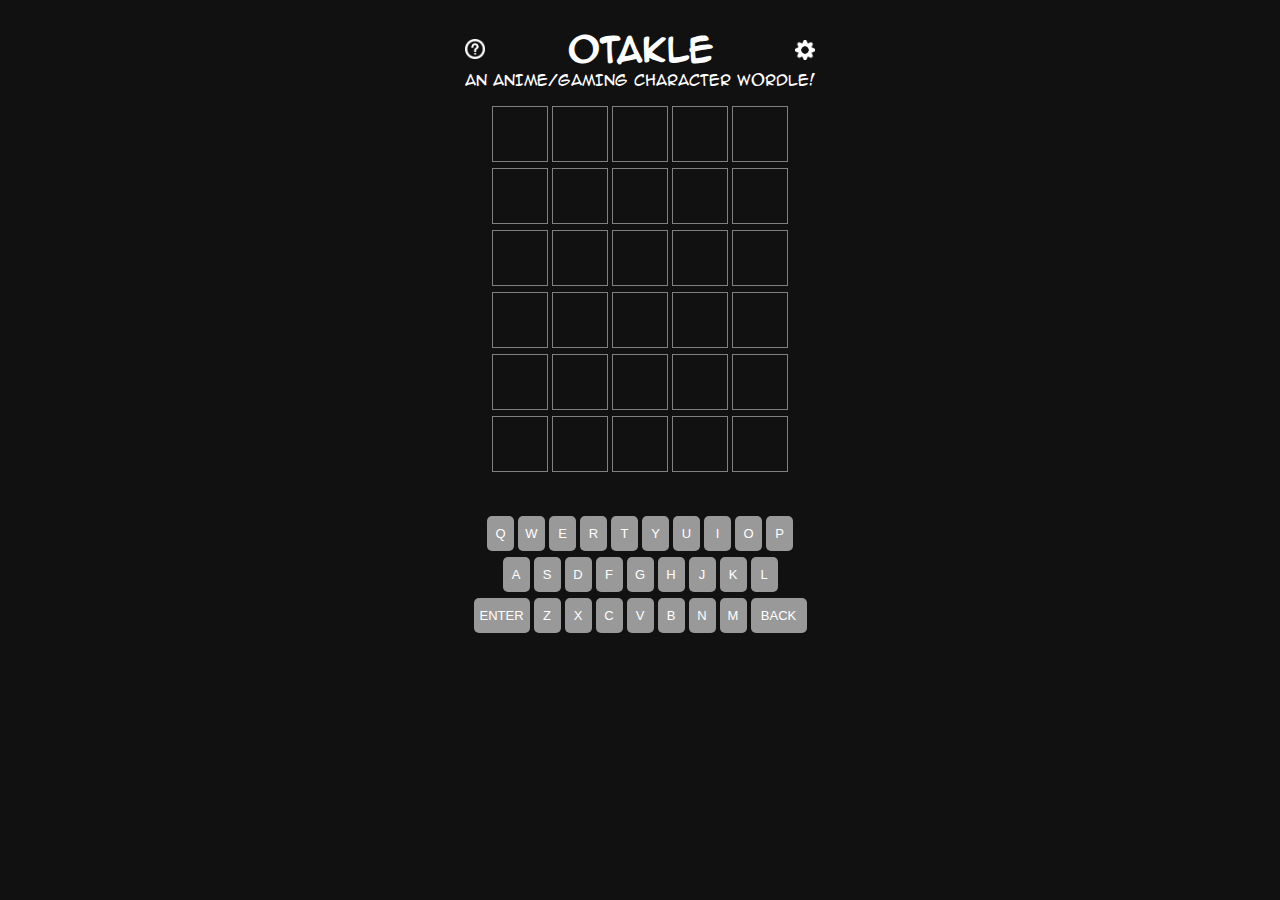
<file: index.html>
<!DOCTYPE html>
<html>

<head>
    <meta charset="UTF-8">
    <meta name="viewport" content="width=device-width">
    <meta name="keywords" content="wordle, anime, gaming, game, manga, animation">
    <meta name="description" content="A Wordle version for anime and gaming characters!">
    <meta name="author" content="Roberto Moreno, @Kooloog_">
    <meta name="designer" content="Roberto Moreno, @Kooloog_">
    <link rel="stylesheet" href="styles.css">
    <link rel="icon" type="image/x-icon" href="/resources/favicon.ico">
    <title>Otakle - Anime and Gaming Wordle</title>
</head>

<!-- Main content -->

<body>

    <!-- HEADER -->
    <div class="mainheader">
        <div style="float: left;">
            <input type="image" class="icon" src="resources/help.png" onclick="showHelp()"/>    
        </div>
        <div style="margin: auto;">
            <h1 id="maintitle" style="font-family:anime;">Otakle</h1>
        </div>
        <div style="float: right;"><h1 style="font-family:anime;">
            <input type="image" class="icon" src="resources/settings.png" onclick="showSettings()"/>  
        </div>
    </div>
    <p id="subtitle" style="margin-top:-20px; font-size:14px; font-family:anime;">An anime/gaming character Wordle!</p>

    <!-- GRID -->
    <table class='center', id='grid'>
        <tr>
            <td class="cell"></td>
            <td class="cell"></td>
            <td class="cell"></td>
            <td class="cell"></td>
            <td class="cell"></td>
        </tr>
        <tr>
            <td class="cell"></td>
            <td class="cell"></td>
            <td class="cell"></td>
            <td class="cell"></td>
            <td class="cell"></td>
        </tr>
        <tr>
            <td class="cell"></td>
            <td class="cell"></td>
            <td class="cell"></td>
            <td class="cell"></td>
            <td class="cell"></td>
        </tr>
        <tr>
            <td class="cell"></td>
            <td class="cell"></td>
            <td class="cell"></td>
            <td class="cell"></td>
            <td class="cell"></td>
        </tr>
        <tr>
            <td class="cell"></td>
            <td class="cell"></td>
            <td class="cell"></td>
            <td class="cell"></td>
            <td class="cell"></td>
        </tr>
        <tr>
            <td class="cell"></td>
            <td class="cell"></td>
            <td class="cell"></td>
            <td class="cell"></td>
            <td class="cell"></td>
        </tr>
    </table></br></br>

    <!-- KEYBOARD -->
    <table class='center', id='keys'>
        <tr>
            <td class='keyboard'><input class='keybutton' type='button' value='Q' onclick='keyboardKey(this);' /></td>
            <td class='keyboard'><input class='keybutton' type='button' value='W' onclick='keyboardKey(this);' /></td>
            <td class='keyboard'><input class='keybutton' type='button' value='E' onclick='keyboardKey(this);' /></td>
            <td class='keyboard'><input class='keybutton' type='button' value='R' onclick='keyboardKey(this);' /></td>
            <td class='keyboard'><input class='keybutton' type='button' value='T' onclick='keyboardKey(this);' /></td>
            <td class='keyboard'><input class='keybutton' type='button' value='Y' onclick='keyboardKey(this);' /></td>
            <td class='keyboard'><input class='keybutton' type='button' value='U' onclick='keyboardKey(this);' /></td>
            <td class='keyboard'><input class='keybutton' type='button' value='I' onclick='keyboardKey(this);' /></td>
            <td class='keyboard'><input class='keybutton' type='button' value='O' onclick='keyboardKey(this);' /></td>
            <td class='keyboard'><input class='keybutton' type='button' value='P' onclick='keyboardKey(this);' /></td>
        </tr>
        <tr>
            <td class='keyboard'><input class='keybutton' type='button' value='A' onclick='keyboardKey(this);' /></td>
            <td class='keyboard'><input class='keybutton' type='button' value='S' onclick='keyboardKey(this);' /></td>
            <td class='keyboard'><input class='keybutton' type='button' value='D' onclick='keyboardKey(this);' /></td>
            <td class='keyboard'><input class='keybutton' type='button' value='F' onclick='keyboardKey(this);' /></td>
            <td class='keyboard'><input class='keybutton' type='button' value='G' onclick='keyboardKey(this);' /></td>
            <td class='keyboard'><input class='keybutton' type='button' value='H' onclick='keyboardKey(this);' /></td>
            <td class='keyboard'><input class='keybutton' type='button' value='J' onclick='keyboardKey(this);' /></td>
            <td class='keyboard'><input class='keybutton' type='button' value='K' onclick='keyboardKey(this);' /></td>
            <td class='keyboard'><input class='keybutton' type='button' value='L' onclick='keyboardKey(this);' /></td>
        </tr>
        <tr>
            <td class='keyboardspecial'><input class='keybutton' type='button' value='ENTER'
                    onclick='keyboardKey(this);' /></td>
            <td class='keyboard'><input class='keybutton' type='button' value='Z' onclick='keyboardKey(this);' /></td>
            <td class='keyboard'><input class='keybutton' type='button' value='X' onclick='keyboardKey(this);' /></td>
            <td class='keyboard'><input class='keybutton' type='button' value='C' onclick='keyboardKey(this);' /></td>
            <td class='keyboard'><input class='keybutton' type='button' value='V' onclick='keyboardKey(this);' /></td>
            <td class='keyboard'><input class='keybutton' type='button' value='B' onclick='keyboardKey(this);' /></td>
            <td class='keyboard'><input class='keybutton' type='button' value='N' onclick='keyboardKey(this);' /></td>
            <td class='keyboard'><input class='keybutton' type='button' value='M' onclick='keyboardKey(this);' /></td>
            <td class='keyboardspecial'><input class='keybutton' type='button' value='BACK'
                    onclick='keyboardKey(this);' /></td>
        </tr>
    </table>

    <div id="correct" class="correctMessage" disabled></div>
    <div id="copied" class="correctMessage" disabled></div>
    <div id="invalid" class="incorrectMessage" disabled>Not in character list</div>

    <!-- HELP -->
    <div id="help" class="sidemenu">
        <div class="menucontents">
            <input type="button" class="xbuttonsidemenu" value="X" onClick="hideHelp();"></input>
            <H3>HOW TO PLAY</H3>
            <div style="border-bottom: 1px solid gray">
                <br>Guess the <b>OTAKLE</b> in 6 tries.<br><br>       
                Each guess must be a valid five-letter character from any anime or video game. Hit the enter button to submit. <br><br>
                After each guess, the color of the tiles will change to show how close your guess was to the answer. <br><br>
            </div>

            <H4>EXAMPLES</H4>
            <div style="border-bottom: 1px solid gray">
                <table id="example1">
                    <tr>
                        <td class="exampleCell" style="background-color: var(--correct);;">A</td>
                        <td class="exampleCell">R</td>
                        <td class="exampleCell">M</td>
                        <td class="exampleCell">I</td>
                        <td class="exampleCell">N</td>
                    </tr>
                </table>
                The letter <b>A</b> is in the word and in the correct spot.<br><br>

                <table id="example2">
                    <tr>
                        <td class="exampleCell">M</td>
                        <td class="exampleCell">I</td>
                        <td class="exampleCell" style="background-color: var(--misplaced);;">S</td>
                        <td class="exampleCell">T</td>
                        <td class="exampleCell">Y</td>
                    </tr>
                </table>
                The letter <b>S</b> is in the word, but in the wrong spot.<br><br>

                <table id="example3">
                    <tr>
                        <td class="exampleCell">Z</td>
                        <td class="exampleCell">E</td>
                        <td class="exampleCell">L</td>
                        <td class="exampleCell" style="background-color: var(--incorrect);;">D</td>
                        <td class="exampleCell">A</td>
                    </tr>
                </table>
                The letter <b>D</b> is not in the word in any spot.<br><br>
            </div>
            <br><b>A new OTAKLE will be available each day!</b>
        </div>
    </div>

    <!-- SETTINGS -->
    <div id="settings" class="sidemenu">
        <div class="menucontents">
            <input type="button" class="xbuttonsidemenu" value="X" onClick="hideSettings();"></input>
            <div style="height:100px"></div>

            <div class="option">
                <div style="float:left; font-size:18px;">Color Blind Mode</div>
                <div class="checkerMenu">
                    <input type="checkbox" id="colorblind" class="checker" onchange="changeColors()">
                </div>
            </div>

            <div class="option">
                <div style="float:left; font-size:18px;">Basic Font</div>
                <div class="checkerMenu">
                    <input type="checkbox" id="basicFont" class="checker" onchange="changeFont()">
                </div>
            </div>

            <div class="option">
                <div style="float:left; font-size:18px;">Dictionary Mode
                    <div style="font-size:10px;">Allows any English word as a guess</div>
                </div>
                <div class="checkerMenu">
                    <input type="checkbox" id="dictionary" class="checker" onchange="changeDictionary()">
                </div>
            </div>

            <div class="option">
                <div style="float:left; font-size:16px;">Developed by <a href="https://twitter.com/KologDev">@KologDev</a></div>
            </div>
            More options coming soon, feel free to request any!
        </div>
    </div>

    <!-- RESULTS -->
    <div id="results" class="results">
        <input type="button" class="xbutton" value="X" onClick="hideResults();"></input>
        <table>
            <tr>
                <td style="width:30%; padding-left:15px;"><img id="picture" style="width:100%"></img></td>
                <td style="padding-right:15px">
                    <p style="font-family: anime;" id="answerinfo"></p>
                    <p style="font-size:9px;">New puzzle tomorrow!</p>
                </td>
            </tr>
            <tr>
                <td colspan=2 style="padding:8px;">
                    <table style="width:97%">
                        <p>Guess Distribution</p>
                        <tr>
                            <td style="width:5%">1</td>
                            <td>
                                <div id="attempts1" class="bargraph">.</div>
                            </td>
                        </tr>
                        <tr>
                            <td style="width:5%">2</td>
                            <td>
                                <div id="attempts2" class="bargraph">.</div>
                            </td>
                        </tr>
                        <tr>
                            <td style="width:5%">3</td>
                            <td>
                                <div id="attempts3" class="bargraph">.</div>
                            </td>
                        </tr>
                        <tr>
                            <td style="width:5%">4</td>
                            <td>
                                <div id="attempts4" class="bargraph">.</div>
                            </td>
                        </tr>
                        <tr>
                            <td style="width:5%">5</td>
                            <td>
                                <div id="attempts5" class="bargraph">.</div>
                            </td>
                        </tr>
                        <tr>
                            <td style="width:5%">6</td>
                            <td>
                                <div id="attempts6" class="bargraph">.</div>
                            </td>
                        </tr>
                    </table>
                    <div style="padding-top:20px">
                        <input type="button" class="copybutton" value="Copy result to clipboard"
                            onClick="copyToClipboard();"></input>
                        <input type="button" id="archivebutton" class="redirectbutton" value="More puzzles in Otakle archive!"></input>
                    </div>
                </td>
            </tr>
        </table>
    </div>

    <script async src="//static.getclicky.com/101352789.js"></script>

</body>

<script src="functions.js"></script>

</html>
</file>
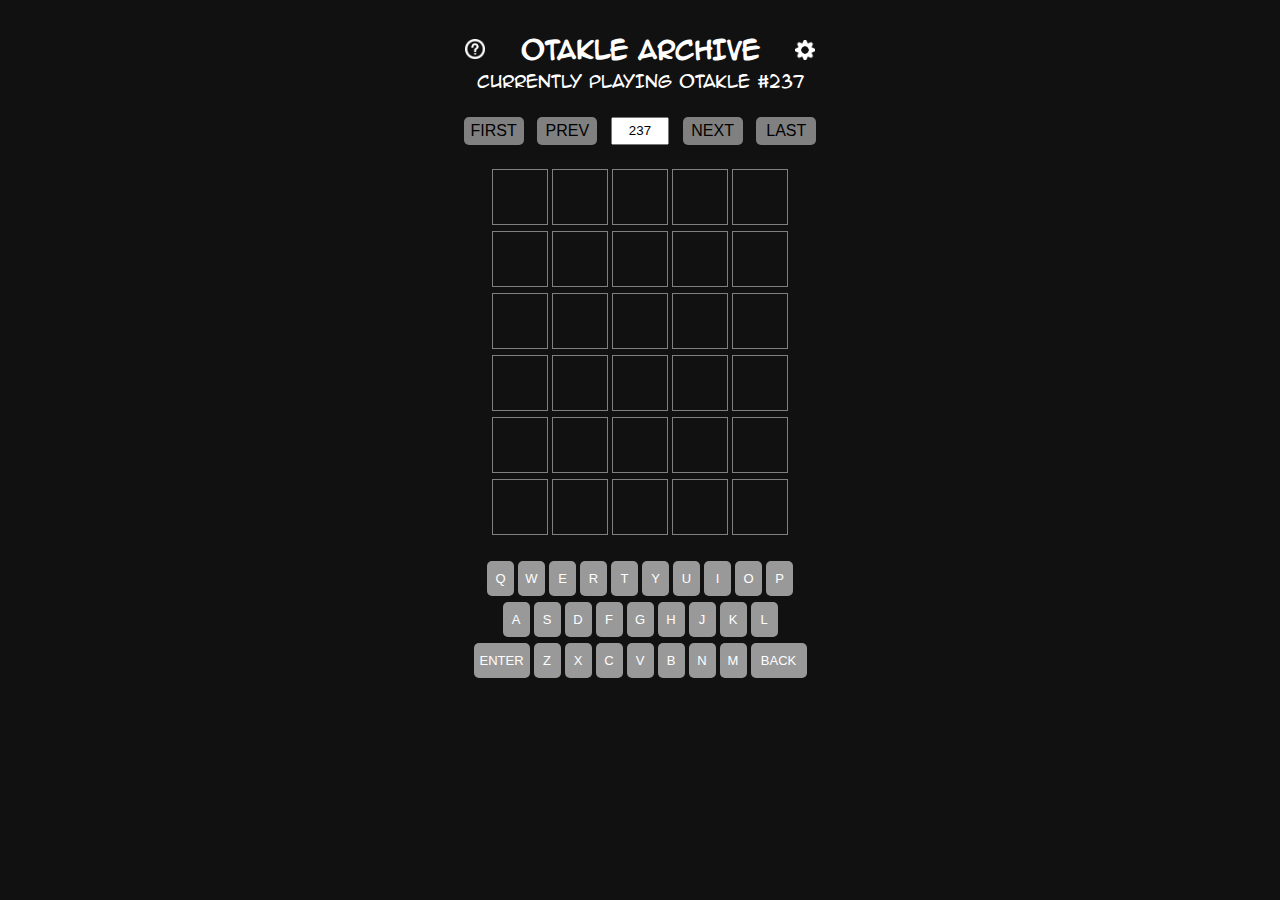
<file: archive/index.html>
<!DOCTYPE html>
<html>

<head>
    <meta charset="UTF-8">
    <meta name="viewport" content="width=device-width">
    <meta name="keywords" content="wordle, anime, gaming, game, manga, animation">
    <meta name="description" content="A Wordle version for anime and gaming characters!">
    <meta name="author" content="Roberto Moreno, @Kooloog_">
    <meta name="designer" content="Roberto Moreno, @Kooloog_">
    <link rel="stylesheet" href="styles.css">
    <link rel="stylesheet" href="archive.css">
    <link rel="icon" type="image/x-icon" href="/resources/favicon.ico">
    <title>Otakle - Anime and Gaming Wordle</title>
</head>

<!-- Main content -->

<body>

    <!-- HEADER -->
    <div class="mainheader">
        <div style="float: left;">
            <input type="image" class="icon" src="resources/help.png" onclick="showHelp()" />
        </div>
        <div style="margin: auto;">
            <h2 id="maintitle" style="font-family:anime;">Otakle Archive</h2>
        </div>
        <div style="float: right;">
            <h1 style="font-family:anime;">
                <input type="image" class="icon" src="resources/settings.png" onclick="showSettings()" />
        </div>
    </div>
    <p id="subtitle" style="margin-top:-20px; font-size:16px; font-family:anime;"></p>

    <!-- LEVEL SELECTION -->
    <div class="selector">
        <button onclick="changePuzzle('first')">FIRST</button>
        <button onclick="changePuzzle('prev')">PREV</button>
        <input id="currentpuzzle" type="number" onchange="changePuzzle('input')">
        <button onclick="changePuzzle('next')">NEXT</button>
        <button onclick="changePuzzle('last')">LAST</button>
    </div>

    <!-- GRID -->
    <table class='center' , id='grid'>
        <tr>
            <td class="cell"></td>
            <td class="cell"></td>
            <td class="cell"></td>
            <td class="cell"></td>
            <td class="cell"></td>
        </tr>
        <tr>
            <td class="cell"></td>
            <td class="cell"></td>
            <td class="cell"></td>
            <td class="cell"></td>
            <td class="cell"></td>
        </tr>
        <tr>
            <td class="cell"></td>
            <td class="cell"></td>
            <td class="cell"></td>
            <td class="cell"></td>
            <td class="cell"></td>
        </tr>
        <tr>
            <td class="cell"></td>
            <td class="cell"></td>
            <td class="cell"></td>
            <td class="cell"></td>
            <td class="cell"></td>
        </tr>
        <tr>
            <td class="cell"></td>
            <td class="cell"></td>
            <td class="cell"></td>
            <td class="cell"></td>
            <td class="cell"></td>
        </tr>
        <tr>
            <td class="cell"></td>
            <td class="cell"></td>
            <td class="cell"></td>
            <td class="cell"></td>
            <td class="cell"></td>
        </tr>
    </table></br>

    <!-- KEYBOARD -->
    <table class='center' , id='keys'>
        <tr>
            <td class='keyboard'><input class='keybutton' type='button' value='Q' onclick='keyboardKey(this);' /></td>
            <td class='keyboard'><input class='keybutton' type='button' value='W' onclick='keyboardKey(this);' /></td>
            <td class='keyboard'><input class='keybutton' type='button' value='E' onclick='keyboardKey(this);' /></td>
            <td class='keyboard'><input class='keybutton' type='button' value='R' onclick='keyboardKey(this);' /></td>
            <td class='keyboard'><input class='keybutton' type='button' value='T' onclick='keyboardKey(this);' /></td>
            <td class='keyboard'><input class='keybutton' type='button' value='Y' onclick='keyboardKey(this);' /></td>
            <td class='keyboard'><input class='keybutton' type='button' value='U' onclick='keyboardKey(this);' /></td>
            <td class='keyboard'><input class='keybutton' type='button' value='I' onclick='keyboardKey(this);' /></td>
            <td class='keyboard'><input class='keybutton' type='button' value='O' onclick='keyboardKey(this);' /></td>
            <td class='keyboard'><input class='keybutton' type='button' value='P' onclick='keyboardKey(this);' /></td>
        </tr>
        <tr>
            <td class='keyboard'><input class='keybutton' type='button' value='A' onclick='keyboardKey(this);' /></td>
            <td class='keyboard'><input class='keybutton' type='button' value='S' onclick='keyboardKey(this);' /></td>
            <td class='keyboard'><input class='keybutton' type='button' value='D' onclick='keyboardKey(this);' /></td>
            <td class='keyboard'><input class='keybutton' type='button' value='F' onclick='keyboardKey(this);' /></td>
            <td class='keyboard'><input class='keybutton' type='button' value='G' onclick='keyboardKey(this);' /></td>
            <td class='keyboard'><input class='keybutton' type='button' value='H' onclick='keyboardKey(this);' /></td>
            <td class='keyboard'><input class='keybutton' type='button' value='J' onclick='keyboardKey(this);' /></td>
            <td class='keyboard'><input class='keybutton' type='button' value='K' onclick='keyboardKey(this);' /></td>
            <td class='keyboard'><input class='keybutton' type='button' value='L' onclick='keyboardKey(this);' /></td>
        </tr>
        <tr>
            <td class='keyboardspecial'><input class='keybutton' type='button' value='ENTER'
                    onclick='keyboardKey(this);' /></td>
            <td class='keyboard'><input class='keybutton' type='button' value='Z' onclick='keyboardKey(this);' /></td>
            <td class='keyboard'><input class='keybutton' type='button' value='X' onclick='keyboardKey(this);' /></td>
            <td class='keyboard'><input class='keybutton' type='button' value='C' onclick='keyboardKey(this);' /></td>
            <td class='keyboard'><input class='keybutton' type='button' value='V' onclick='keyboardKey(this);' /></td>
            <td class='keyboard'><input class='keybutton' type='button' value='B' onclick='keyboardKey(this);' /></td>
            <td class='keyboard'><input class='keybutton' type='button' value='N' onclick='keyboardKey(this);' /></td>
            <td class='keyboard'><input class='keybutton' type='button' value='M' onclick='keyboardKey(this);' /></td>
            <td class='keyboardspecial'><input class='keybutton' type='button' value='BACK'
                    onclick='keyboardKey(this);' /></td>
        </tr>
    </table>

    <div id="correct" class="correctMessage" disabled></div>
    <div id="copied" class="correctMessage" disabled></div>
    <div id="invalid" class="incorrectMessage" disabled>Not in character list</div>

    <!-- HELP -->
    <div id="help" class="sidemenu">
        <div class="menucontents">
            <input type="button" class="xbuttonsidemenu" value="X" onClick="hideHelp();"></input>
            <H3>HOW TO PLAY</H3>
            <div style="border-bottom: 1px solid gray">
                <br>Guess the <b>OTAKLE</b> in 6 tries.<br><br>
                Each guess must be a valid five-letter character from any anime or video game. Hit the enter button to
                submit. <br><br>
                After each guess, the color of the tiles will change to show how close your guess was to the answer.
                <br><br>
            </div>

            <H4>EXAMPLES</H4>
            <div style="border-bottom: 1px solid gray">
                <table id="example1">
                    <tr>
                        <td class="exampleCell" style="background-color: var(--correct);;">A</td>
                        <td class="exampleCell">R</td>
                        <td class="exampleCell">M</td>
                        <td class="exampleCell">I</td>
                        <td class="exampleCell">N</td>
                    </tr>
                </table>
                The letter <b>A</b> is in the word and in the correct spot.<br><br>

                <table id="example2">
                    <tr>
                        <td class="exampleCell">M</td>
                        <td class="exampleCell">I</td>
                        <td class="exampleCell" style="background-color: var(--misplaced);;">S</td>
                        <td class="exampleCell">T</td>
                        <td class="exampleCell">Y</td>
                    </tr>
                </table>
                The letter <b>S</b> is in the word, but in the wrong spot.<br><br>

                <table id="example3">
                    <tr>
                        <td class="exampleCell">Z</td>
                        <td class="exampleCell">E</td>
                        <td class="exampleCell">L</td>
                        <td class="exampleCell" style="background-color: var(--incorrect);;">D</td>
                        <td class="exampleCell">A</td>
                    </tr>
                </table>
                The letter <b>D</b> is not in the word in any spot.<br><br>
            </div>
            <br><b>A new OTAKLE will be available each day!</b>
        </div>
    </div>

    <!-- SETTINGS -->
    <div id="settings" class="sidemenu">
        <div class="menucontents">
            <input type="button" class="xbuttonsidemenu" value="X" onClick="hideSettings();"></input>
            <div style="height:100px"></div>

            <div class="option">
                <div style="float:left; font-size:18px;">Color Blind Mode</div>
                <div class="checkerMenu">
                    <input type="checkbox" id="colorblind" class="checker" onchange="changeColors()">
                </div>
            </div>

            <div class="option">
                <div style="float:left; font-size:18px;">Basic Font</div>
                <div class="checkerMenu">
                    <input type="checkbox" id="basicFont" class="checker" onchange="changeFont()">
                </div>
            </div>

            <div class="option">
                <div style="float:left; font-size:18px;">Dictionary Mode
                    <div style="font-size:10px;">Allows any English word as a guess</div>
                </div>
                <div class="checkerMenu">
                    <input type="checkbox" id="dictionary" class="checker" onchange="changeDictionary()">
                </div>
            </div>

            <div class="option">
                <div style="float:left; font-size:16px;">Developed by <a
                        href="https://twitter.com/KologDev">@KologDev</a></div>
            </div>
            More options coming soon, feel free to request any!
        </div>
    </div>

    <!-- RESULTS -->
    <div id="results" class="resultsArchive">
        <input type="button" class="xbutton" value="X" onClick="hideResults();"></input>
        <table>
            <tr>
                <td style="width:30%; padding-left:15px;"><img id="picture" style="width:100%"></img></td>
                <td style="padding-right:15px">
                    <p style="font-family: anime;" id="answerinfo"></p>
                    <p style="font-size:9px;">New puzzle tomorrow!</p>
                </td>
            </tr>
            <tr>
                <td colspan=2 style="padding:8px;">
                    <div style="padding-top:20px">
                        <input type="button" class="copybutton" value="Copy result to clipboard"
                            onClick="copyToClipboard();"></input>
                        <input id="mainotakle" type="button" class="redirectbutton" value="Play today's Otakle!"></input>
                    </div>
                </td>
            </tr>
        </table>
    </div>

    <script async src="//static.getclicky.com/101352789.js"></script>

</body>

<script src="archive.js"></script>

</html>
</file>
<file: styles.css>
:root {
    --background: #111;
    --incorrect: #666;
    --misplaced: #b59f3b;
    --correct: #538d4e;
}

body, html {
    background: var(--background);
    color: white;
    font-family: 'Arial';
    text-align: center;
    text-transform: uppercase;
    font-weight: normal;
}

.mainheader {
    display: flex;
    width: 350px;
    margin: auto;
    align-items: center;
}

.icon {
    width: 20px;
    height: 20px;
    vertical-align: middle;
}

.center {
    margin-left: auto;
    margin-right: auto;
}

.cell {
    width: 50px;
    height: 50px;
    line-height: 50px;
    display: inline-block;
    margin: 2px;
    padding: 2px;
    font-size: 30px;
    font-family: anime;
    font-weight: bold;
    border: 1px solid gray;
}

.exampleCell {
    background-color: var(--background);
    width: 33px;
    height: 33px;
    line-height:33px;
    display: inline-block;
    margin: 1px;
    padding: 1px;
    font-size: 25px;
    font-family: anime;
    font-weight: bold;
    text-align: center;
    border: 1px solid gray;
}

.keyboard {
    width: 27px;
    height: 35px;
    display: inline-block;
    margin: 1px;
    padding: 1px;
}

.keyboardspecial {
    width: 56px;
    height: 35px;
    display: inline-block;
    margin: 1px;
    padding: 1px;
}

.keybutton {
    background-color: #999;
    color: white;
    width: 100%; 
    height: 100%;
    font-size: 13px;
    box-shadow: none;
    border: 0;
    border-radius: 5px;
    cursor: pointer;
}

.correctMessage {
    position: absolute;
    display: flex;
    justify-content: center;
    align-items: center;
    width: 110px;
    height: 33px;
    background-color: #444;
    margin-left: -55px;
    top: 133px;
    left: 50%;
    border: 1px solid gray;
    border-radius: 5px;
    font-weight: bold;
    box-shadow: 0px 0px 5px grey;
    opacity: 0;
    visibility: hidden;
    z-index: 1000;
}

.incorrectMessage {
    position: absolute;
    display: flex;
    justify-content: center;
    align-items: center;
    width: 300px;
    height: 33px;
    background-color: #444;
    margin-left: -150px;
    top: 133px;
    left: 50%;
    border: 1px solid gray;
    border-radius: 5px;
    font-weight: bold;
    box-shadow: 0px 0px 5px grey;
    opacity: 0;
    visibility: hidden;
    z-index: 1000;
}

.sidemenu {
    position: absolute;
    top: 0px;
    width: 99%;
    height: 99%;
    background-color: var(--background);
    text-align: left;
    text-transform: none;
    font-size: 13px;
    visibility: hidden;
    opacity: 0;
}

.menucontents {
    margin: auto;
    min-width: 350px;
    max-width: 350px;
}

.xbuttonsidemenu {
    position: absolute;
    top: 20px;
    right: calc(50% - 180px);
    cursor: pointer;
    background-color: transparent;
    border: none;
    font-family: monospace;
    font-size: 18px;
    color: white;
}

.option {
    height: 50px;
    border-bottom: 1px solid gray;
    display: flex;
    align-items: center;
}

.checkerMenu {
    vertical-align: middle;
    margin-left: auto;
}

.checker {
    background: var(--background);
    border: 2px solid white;
    width: 30px;
    height: 30px;
}

.results {
    position: absolute;
    display: flex;
    justify-content: center;
    align-items: center;
    width: 340px;
    height: 500px;
    background-color: #444;
    margin-left: -171px;
    top: 133px;
    left: 50%;
    border: 1px solid gray;
    border-radius: 5px;
    font-weight: bold;
    box-shadow: 0px 0px 5px grey;
    opacity: 0;
    visibility: hidden;
    overflow: auto;
}

.xbutton {
    position: absolute;
    top: 10px;
    right: 10px;
    cursor: pointer;
    background-color: transparent;
    border: none;
    font-family: monospace;
    font-size: 18px;
    color: white;
}

.bargraph {
    width: 50%;
    color: var(--correct);
    background-color: var(--correct);
    text-align: right;
    box-sizing: border-box;
    padding-right: 5px;
}

.copybutton {
    background-color: var(--correct);
    width: 250px;
    height: 50px;
    border: 0;
    border-radius: 10px;
    font-weight: bold;
    color: white;
    font-size: 18px;
    box-shadow: none;
}

.copybutton:hover {
    background-color: var(--misplaced);
}

.redirectbutton {
    background-color: gray;
    width: 300px;
    height: 30px;
    border: 0;
    border-radius: 10px;
    font-weight: bold;
    color: white;
    font-size: 18px;
    box-shadow: none;
    margin-top: 10px;
}

.redirectbutton:hover {
    background-color: lightgray;
    color: black;
}

@keyframes keytype {
    from {transform: scale(1.25);}
    to {transform: scale(1.0);}
}

@keyframes wrong {
    from {background-color: var(--background); transform: rotateX(0deg);}
    49% {background-color: var(--background);  transform: rotateX(90deg);}
    50% {background-color: var(--incorrect);  transform: rotateX(270deg);}
    to {background-color: var(--incorrect); transform: rotateX(360deg);}
}

@keyframes misplaced {
    from {background-color: var(--background); transform: rotateX(0deg);}
    49% {background-color: var(--background); transform: rotateX(90deg);}
    50% {background-color: var(--misplaced); transform: rotateX(270deg);}
    to {background-color: var(--misplaced); transform: rotateX(360deg);}
}

@keyframes correct {
    from {background-color: var(--background); transform: rotateX(0deg);}
    49% {background-color: var(--background); transform: rotateX(90deg);}
    50% {background-color: var(--correct); transform: rotateX(270deg);}
    to {background-color: var(--correct); transform: rotateX(360deg);}
}

@keyframes defaultColors {
    from {background-color: var(--correct);}
    to {background-color: var(--background);}
}

@keyframes flashWhite {
    from {background-color: var(--correct); }
    50% {background-color: #ffffff; }
    to {background-color: var(--correct); }
}

@keyframes onlyShow {
    from {opacity: 0;}
    to {opacity: 1; visibility: visible;}
}

@keyframes onlyHide {
    from {opacity: 1;}
    to {opacity: 0; visibility: hidden;}
}

@keyframes showAndHide {
    from {opacity: 0; visibility: visible;}
    5% {opacity: 1;}
    95% {opacity: 1;}
    to {opacity: 0; visibility: hidden;}
}

@font-face {
    font-family: anime;
    src: url(resources/customFont.otf);
}
</file>
<file: archive/styles.css>
:root {
    --background: #111;
    --incorrect: #666;
    --misplaced: #b59f3b;
    --correct: #538d4e;
}

body, html {
    background: var(--background);
    color: white;
    font-family: 'Arial';
    text-align: center;
    text-transform: uppercase;
    font-weight: normal;
}

.mainheader {
    display: flex;
    width: 350px;
    margin: auto;
    align-items: center;
}

.icon {
    width: 20px;
    height: 20px;
    vertical-align: middle;
}

.center {
    margin-left: auto;
    margin-right: auto;
}

.cell {
    width: 50px;
    height: 50px;
    line-height: 50px;
    display: inline-block;
    margin: 2px;
    padding: 2px;
    font-size: 30px;
    font-family: anime;
    font-weight: bold;
    border: 1px solid gray;
}

.exampleCell {
    background-color: var(--background);
    width: 33px;
    height: 33px;
    line-height:33px;
    display: inline-block;
    margin: 1px;
    padding: 1px;
    font-size: 25px;
    font-family: anime;
    font-weight: bold;
    text-align: center;
    border: 1px solid gray;
}

.keyboard {
    width: 27px;
    height: 35px;
    display: inline-block;
    margin: 1px;
    padding: 1px;
}

.keyboardspecial {
    width: 56px;
    height: 35px;
    display: inline-block;
    margin: 1px;
    padding: 1px;
}

.keybutton {
    background-color: #999;
    color: white;
    width: 100%; 
    height: 100%;
    font-size: 13px;
    box-shadow: none;
    border: 0;
    border-radius: 5px;
    cursor: pointer;
}

.correctMessage {
    position: absolute;
    display: flex;
    justify-content: center;
    align-items: center;
    width: 110px;
    height: 33px;
    background-color: #444;
    margin-left: -55px;
    top: 133px;
    left: 50%;
    border: 1px solid gray;
    border-radius: 5px;
    font-weight: bold;
    box-shadow: 0px 0px 5px grey;
    opacity: 0;
    visibility: hidden;
    z-index: 1000;
}

.incorrectMessage {
    position: absolute;
    display: flex;
    justify-content: center;
    align-items: center;
    width: 300px;
    height: 33px;
    background-color: #444;
    margin-left: -150px;
    top: 133px;
    left: 50%;
    border: 1px solid gray;
    border-radius: 5px;
    font-weight: bold;
    box-shadow: 0px 0px 5px grey;
    opacity: 0;
    visibility: hidden;
    z-index: 1000;
}

.sidemenu {
    position: absolute;
    top: 0px;
    width: 99%;
    height: 99%;
    background-color: var(--background);
    text-align: left;
    text-transform: none;
    font-size: 13px;
    visibility: hidden;
    opacity: 0;
}

.menucontents {
    margin: auto;
    min-width: 350px;
    max-width: 350px;
}

.xbuttonsidemenu {
    position: absolute;
    top: 20px;
    right: calc(50% - 180px);
    cursor: pointer;
    background-color: transparent;
    border: none;
    font-family: monospace;
    font-size: 18px;
    color: white;
}

.option {
    height: 50px;
    border-bottom: 1px solid gray;
    display: flex;
    align-items: center;
}

.checkerMenu {
    vertical-align: middle;
    margin-left: auto;
}

.checker {
    background: var(--background);
    border: 2px solid white;
    width: 30px;
    height: 30px;
}

.results {
    position: absolute;
    display: flex;
    justify-content: center;
    align-items: center;
    width: 340px;
    height: 470px;
    background-color: #444;
    margin-left: -171px;
    top: 133px;
    left: 50%;
    border: 1px solid gray;
    border-radius: 5px;
    font-weight: bold;
    box-shadow: 0px 0px 5px grey;
    opacity: 0;
    visibility: hidden;
    overflow: auto;
}

.xbutton {
    position: absolute;
    top: 10px;
    right: 10px;
    cursor: pointer;
    background-color: transparent;
    border: none;
    font-family: monospace;
    font-size: 18px;
    color: white;
}

.bargraph {
    width: 50%;
    color: var(--correct);
    background-color: var(--correct);
    text-align: right;
    box-sizing: border-box;
    padding-right: 5px;
}

.copybutton {
    background-color: var(--correct);
    width: 250px;
    height: 50px;
    border: 0;
    border-radius: 10px;
    font-weight: bold;
    color: white;
    font-size: 18px;
    box-shadow: none;
}

.copybutton:hover {
    background-color: var(--misplaced);
}

.redirectbutton {
    background-color: gray;
    width: 300px;
    height: 30px;
    border: 0;
    border-radius: 10px;
    font-weight: bold;
    color: white;
    font-size: 18px;
    box-shadow: none;
    margin-top: 10px;
}

.redirectbutton:hover {
    background-color: lightgray;
    color: black;
}

@keyframes keytype {
    from {transform: scale(1.25);}
    to {transform: scale(1.0);}
}

@keyframes wrong {
    from {background-color: var(--background); transform: rotateX(0deg);}
    49% {background-color: var(--background);  transform: rotateX(90deg);}
    50% {background-color: var(--incorrect);  transform: rotateX(270deg);}
    to {background-color: var(--incorrect); transform: rotateX(360deg);}
}

@keyframes misplaced {
    from {background-color: var(--background); transform: rotateX(0deg);}
    49% {background-color: var(--background); transform: rotateX(90deg);}
    50% {background-color: var(--misplaced); transform: rotateX(270deg);}
    to {background-color: var(--misplaced); transform: rotateX(360deg);}
}

@keyframes correct {
    from {background-color: var(--background); transform: rotateX(0deg);}
    49% {background-color: var(--background); transform: rotateX(90deg);}
    50% {background-color: var(--correct); transform: rotateX(270deg);}
    to {background-color: var(--correct); transform: rotateX(360deg);}
}

@keyframes defaultColors {
    from {background-color: var(--correct);}
    to {background-color: var(--background);}
}

@keyframes flashWhite {
    from {background-color: var(--correct); }
    50% {background-color: #ffffff; }
    to {background-color: var(--correct); }
}

@keyframes onlyShow {
    from {opacity: 0;}
    to {opacity: 1; visibility: visible;}
}

@keyframes onlyHide {
    from {opacity: 1;}
    to {opacity: 0; visibility: hidden;}
}

@keyframes showAndHide {
    from {opacity: 0; visibility: visible;}
    5% {opacity: 1;}
    95% {opacity: 1;}
    to {opacity: 0; visibility: hidden;}
}

@font-face {
    font-family: anime;
    src: url(resources/customFont.otf);
}
</file>
<file: archive/archive.css>
.selector {
    display: flex;
    flex-direction: row;
    width: 380px;
    justify-content: space-evenly;
    margin-left: auto;
    margin-right: auto;
    padding: 10px 0px 20px 0px;
}

.selector > button {
    background-color: gray;
    padding: 5px 5px 5px 5px;
    border-radius: 5px;
    box-shadow: none;
    border: 0;
    width: 60px;
    font-size: medium;
    cursor: pointer;
}

.selector > input {
    width: 50px;
    text-align: center;
}

.selector > button:hover {
    background-color: lightgray;
}

.resultsArchive {
    position: absolute;
    display: flex;
    justify-content: center;
    align-items: center;
    width: 340px;
    height: 300px;
    background-color: #444;
    margin-left: -171px;
    top: 133px;
    left: 50%;
    border: 1px solid gray;
    border-radius: 5px;
    font-weight: bold;
    box-shadow: 0px 0px 5px grey;
    opacity: 0;
    visibility: hidden;
    overflow: auto;
}

/* Chrome, Safari, Edge, Opera */
input::-webkit-outer-spin-button,
input::-webkit-inner-spin-button {
  -webkit-appearance: none;
  margin: 0;
}

/* Firefox */
input[type=number] {
  -moz-appearance: textfield;
}
</file>
